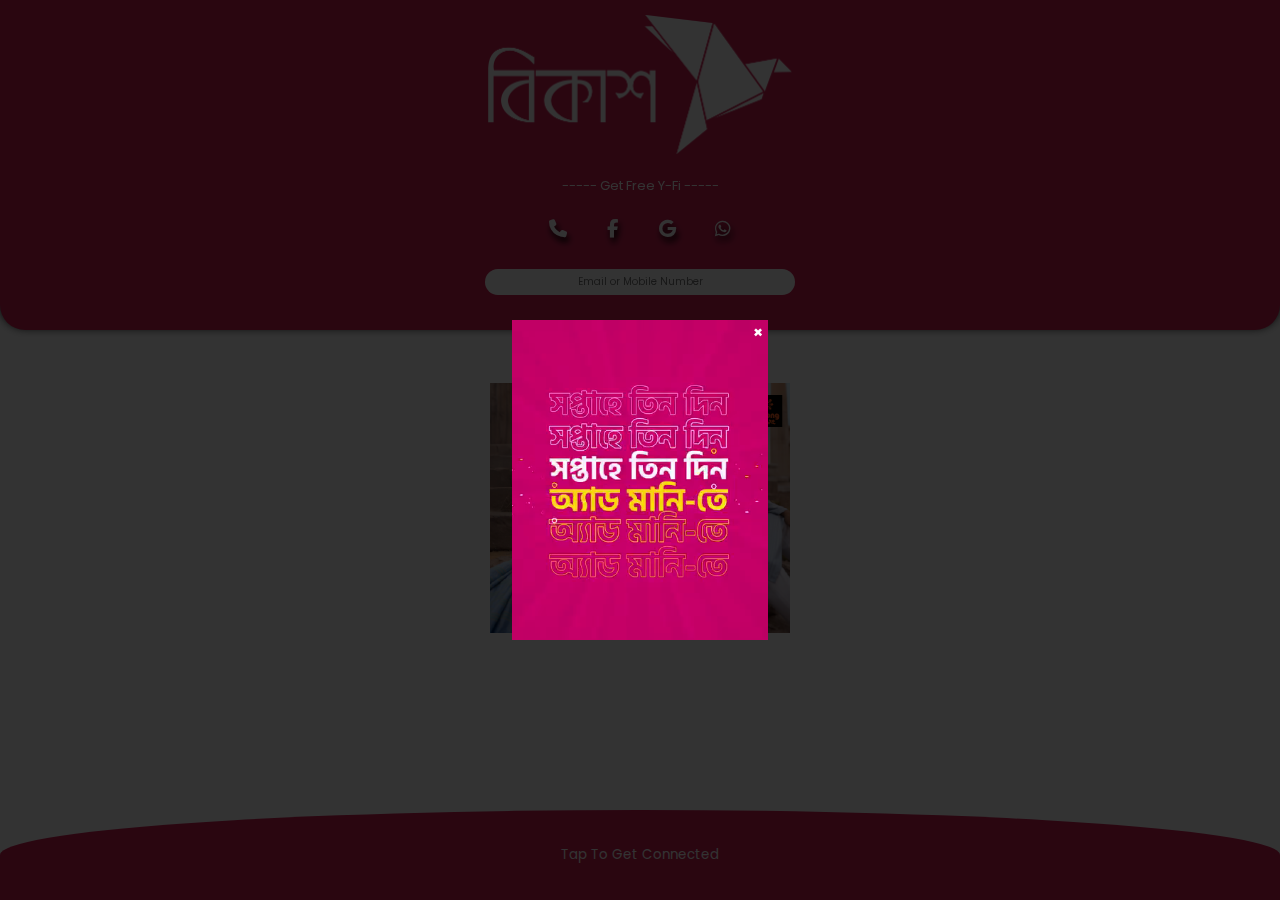
<file: index.html>
<!DOCTYPE html>
<html lang="en">
<head>
  <meta charset="UTF-8" />
  <meta name="viewport" content="width=device-width, initial-scale=1.0" />
  <title>Captive Portal</title>
  <link rel="stylesheet" href="https://cdnjs.cloudflare.com/ajax/libs/font-awesome/6.5.0/css/all.min.css">
  <link href="https://fonts.googleapis.com/css2?family=Poppins&display=swap" rel="stylesheet">
    <!-- Swiper CSS -->
    <link rel="stylesheet" href="https://cdn.jsdelivr.net/npm/swiper@11/swiper-bundle.min.css" />

<link rel="stylesheet" href="./style.css">
</head>
<body>
  <!-- Popup -->
  <div id="popup" class="popup">
    <div class="popup-content">
      <div class="popup-close" onclick="closePopup()">&times;</div>
      <!-- <img src="./assets/pop.jpg" class="responsive-img-pop"> -->
      <video src="./assets/bkash_vid.mp4" 
       class="responsive-img-pop" 
       autoplay 
       muted 
       playsinline 
       onended="closePopup()">
</video>
    </div>
  </div>

  <!-- Page 1 -->
  <div id="page1" class="page active">
    <div class="home_head">

      <div class="logo"><img style="    width: 25%;" src="./assets/logo.png"></div>
      <p class="get-yfi" style="font-size: small;">----- Get Free Y-Fi -----</p>
      <div class="social-buttons">
        <div  class="social-icons">
          <a ><i class="fas fa-phone"></i></a>
          <a ><i class="fab fa-facebook-f"></i></a>
          <a ><i class="fab fa-google"></i></a>
          <a ><i class="fab fa-whatsapp"></i></a>
        </div>
       
      </div>
      <input  type="text" placeholder="Email or Mobile Number" />

    </div>
    
    <p style="color: #d12053;font-size: small;">----- Sponsored by -----</p>

    <div class="ad-box">

      <div class="carousel-container">
        <div class="carousel-track" id="carousel-track">
          <div class="carousel-slide"><img src="./assets/1.png" alt="Image 1"></div>
          <div class="carousel-slide"><img src="./assets/2.png" alt="Image 2"></div>
          <div class="carousel-slide"><img src="./assets/3.png" alt="Image 3"></div>
          <div class="carousel-slide"><img src="./assets/4.png" alt="Image 4"></div>
          <div class="carousel-slide"><img src="./assets/5.png" alt="Image 5"></div>
        </div>
      </div>

      <!-- <ins data-freeyfi-slotid="3" data-freeyfi-ct0="%%CLICK_URL_UNESC%%" data-freeyfi-id="F7941D4446A4EC62B5E5472A97587">

      </ins>
      <script async="" src="//adserver.freeyfi.com/async.js" type="text/javascript"></script> -->
    </div>


    <button class="connect-button" onclick="goToPage2()">Tap To Get Connected</button>


 
  </div>



  <!-- Page 2 -->
  <div id="page2" class="page">
    <div class="timer-circle" ><span id="timer">10</span> seconds remaining</div> 
    <div class="video-wrapper">
      <video 
        src="./assets/vid.mp4" 
        autoplay 
        muted 
        playsinline 
        
        preload="auto">
      </video>
    </div>
  </br>
</br>
    <div class="carousel-container2">
      <div class="carousel-track2" id="carousel-track2">
        <div class="carousel-slide2"><img src="./assets/6.png" alt="Image 1"></div>
        <div class="carousel-slide2"><img src="./assets/7.png" alt="Image 2"></div>
        <div class="carousel-slide2"><img src="./assets/8.png" alt="Image 3"></div>
        <div class="carousel-slide2"><img src="./assets/9.png" alt="Image 4"></div>
        <div class="carousel-slide2"><img src="./assets/10.png" alt="Image 5"></div>
      </div>
    </div>

    <!-- <ins data-freeyfi-slotid="3" data-freeyfi-ct0="%%CLICK_URL_UNESC%%" data-freeyfi-id="F7941D4446A4EC62B5E5472A97587">

    </ins>
    <script async="" src="//adserver.freeyfi.com/async.js" type="text/javascript"></script> -->
 
  </div>
<div id="extra" style="display: none;">
  <div  id="page-connected" class="page">
    <img src="./assets/bird.gif" alt="Loading Bird" class="hero-bird-gif" />

  </div>
</div>
 
  


  <!-- Page 3 -->
  <div id="page3" class="page">
    <div class="home_head">

      <div class="logo"><img style="    width: 25%;" src="./assets/logo.png"></div>
      

    </div>
    <div class="connected">
      <h2 style="font-size: small; color: #d12053;" class="" >Enjoy the next 30 minutes</h2>

<img style="width: 38%;" src="./assets/f_logo.png">
    </div>
    <div  class="Today’s Special stroke">
  
<div class="hero-carousel">
  <div class="hero-carousel-track" id="hero-carousel-track">
    <img src="./assets/h1.webp" alt="1">
    <img src="./assets/h2.webp" alt="2">
    <img src="./assets/h3.webp" alt="3">
  </div>
</div>

<div class="hero-dots" id="hero-dots">
  <span class="hero-dot hero-active"></span>
  <span class="hero-dot"></span>
  <span class="hero-dot"></span>
</div>
    </div>


<span style="font-size: smaller; color: #d12052a6; left: 23px; position: absolute;">অফার </span>
<div class="swiper-container hero-swiper-container">
  <div class="swiper-wrapper">
    <div class="swiper-slide"><img src="./assets/offer1.webp" alt="Offer 1"></div>
    <div class="swiper-slide"><img src="./assets/offer2.webp" alt="Offer 2"></div>
    <div class="swiper-slide"><img src="./assets/offer3.webp" alt="Offer 3"></div>
    <div class="swiper-slide"><img src="./assets/offer4.webp" alt="Offer 4"></div>
    <div class="swiper-slide"><img src="./assets/offer5.webp" alt="Offer 5"></div>
  </div>
  <!-- Optional: Pagination -->
  <!-- <div class="swiper-pagination"></div> -->
</div>



    

    <!-- Footer Markup -->
    <div class="ff">
  <div hidden class="footer">
    <div class="footer-flex">
      <div class="footer-hours">
        <h3>Opening Hours</h3>
        <p>Everyday 8am – 12am</p>
        <p>Hotline <span class="hotline">09613505085</span></p>
      </div>

      <div class="social-icons-foot">
        <h3>Follow Us</h3>
        <a href="#"><i class="fab fa-facebook-f"></i></a>
        <a href="#"><i class="fab fa-instagram"></i></a>
        <a href="#"><i class="fab fa-youtube"></i></a>
        <a href="#"><i class="fab fa-linkedin-in"></i></a>
        <a href="#"><i class="fas fa-envelope"></i></a>
      </div>
    </div>
  </div>
  <button class="menu-button">অ্যাপ খুলুন</button>
  <div class="footer-bottom"></div>
</div>

  </div>
<!-- Swiper JS -->
<script src="https://cdn.jsdelivr.net/npm/swiper@11/swiper-bundle.min.js"></script>
<script src="./script.js"></script>
</body>
</html>
</file>
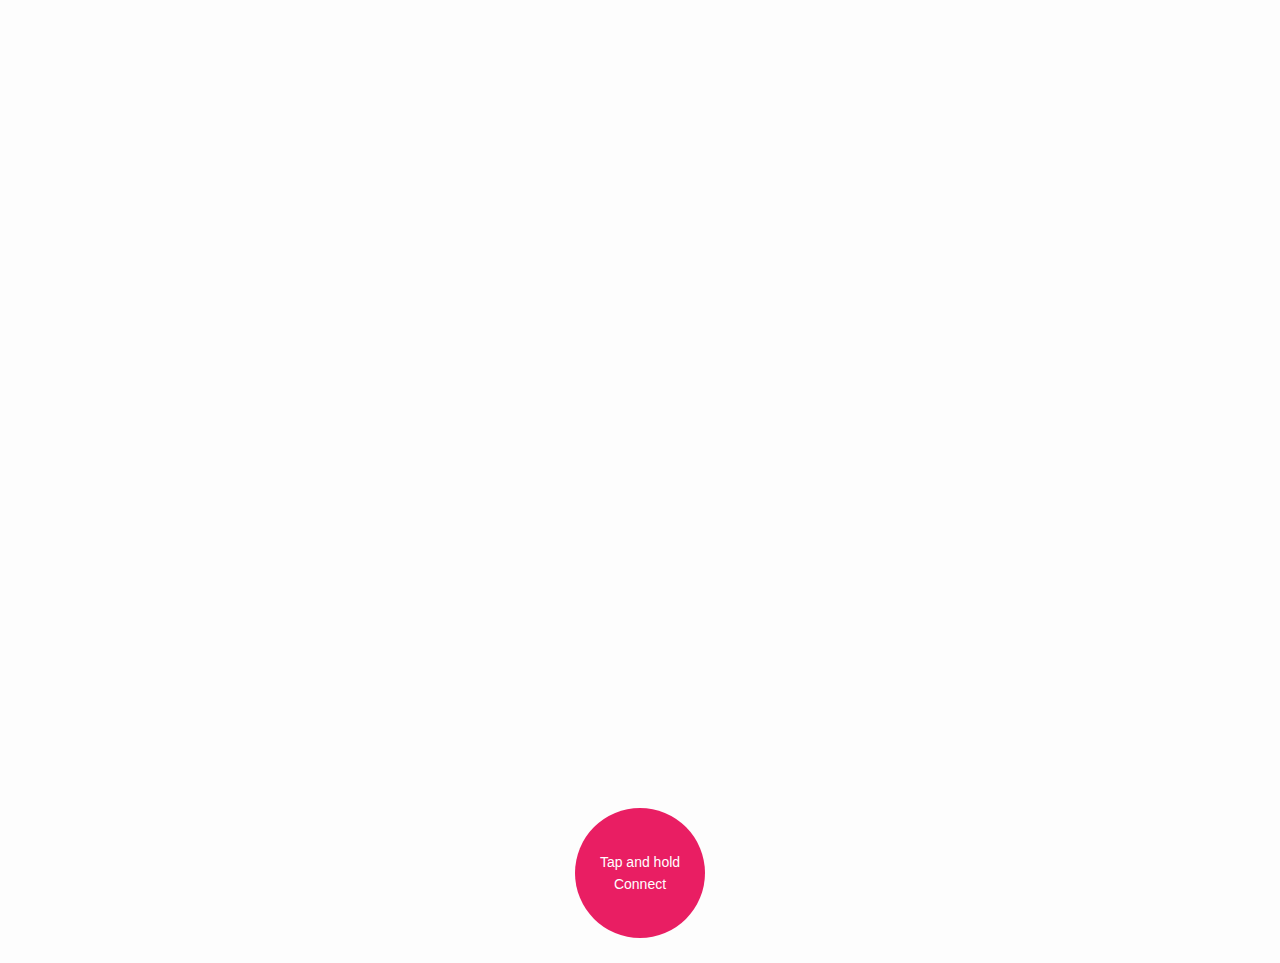
<file: bkash.html>
<!DOCTYPE html>
<html lang="en">
<head>
  <meta charset="UTF-8" />
  <meta name="viewport" content="width=device-width, initial-scale=1.0"/>
  <title>Tap and Hold to Connect</title>
  <style>
    * {
      box-sizing: border-box;
      user-select: none;
      -webkit-user-select: none;
    }

    body {
      margin: 0;
      padding: 0;
      height: 100vh;
      display: flex;
      justify-content: center;
      align-items: flex-end;
      background-color: #fdfdfd;
      font-family: Arial, sans-serif;
    }

    .hold-button-wrapper {
        top: 87%;
      position: absolute;
      bottom: 40px;
      width: 180px;
      height: 180px;
    }

    #holdButton {
      width: 130px;
      height: 130px;
      border-radius: 50%;
      background-color: #e91e63;
      color: white;
      font-size: 16px;
      border: none;
      z-index: 2;
      position: absolute;
      top: 25px;
      left: 25px;
      cursor: pointer;
      text-align: center;
      line-height: 1.4;
      padding: 0;
      pointer-events: all;
    }

    .progress-ring {
        rotate: 270deg;
      width: 180px;
      height: 180px;
      border-radius: 50%;
      position: absolute;
      top: 0;
      left: 0;
      background: conic-gradient(#ff4081 0deg, #ff4081 0deg, transparent 0deg, transparent 360deg);
      z-index: 1;
      pointer-events: none;
      mask-image: radial-gradient(circle at center, rgba(0,0,0,0) 80px, rgba(0,0,0,1) 72px);
    }
  </style>
</head>
<body>

  <div class="hold-button-wrapper">
    <div class="progress-ring"></div>
    <button id="holdButton">
        <span style="font-size: 14px;">Tap and hold Connect</span>
    </button>
  </div>

  <script>
    const holdButton = document.getElementById('holdButton');
    const ring = document.querySelector('.progress-ring');

    let interval;
    let degrees = 0;
    const holdTime = 2000; // Total hold time in ms
    const step = 4; // Degrees per step
    const intervalTime = holdTime / (180 / step);

    const resetRing = () => {
      degrees = 0;
      ring.style.background = `conic-gradient(#ff4081 0deg, #ff4081 0deg, transparent 0deg, transparent 360deg)`;
    };

    const startHold = () => {
      interval = setInterval(() => {
        degrees += step;
        ring.style.background = `conic-gradient(#ff4081 0deg, #ff4081 ${degrees}deg, transparent ${degrees}deg, transparent 360deg)`;

        if (degrees >= 180) {
          clearInterval(interval);
          alert("Connected!");
          resetRing();
        }
      }, intervalTime);
    };

    const cancelHold = () => {
      clearInterval(interval);
      resetRing();
    };

    // Desktop
    holdButton.addEventListener('mousedown', startHold);
    holdButton.addEventListener('mouseup', cancelHold);
    holdButton.addEventListener('mouseleave', cancelHold);

    // Mobile
    holdButton.addEventListener('touchstart', startHold);
    holdButton.addEventListener('touchend', cancelHold);
  </script>
</body>
</html>
</file>
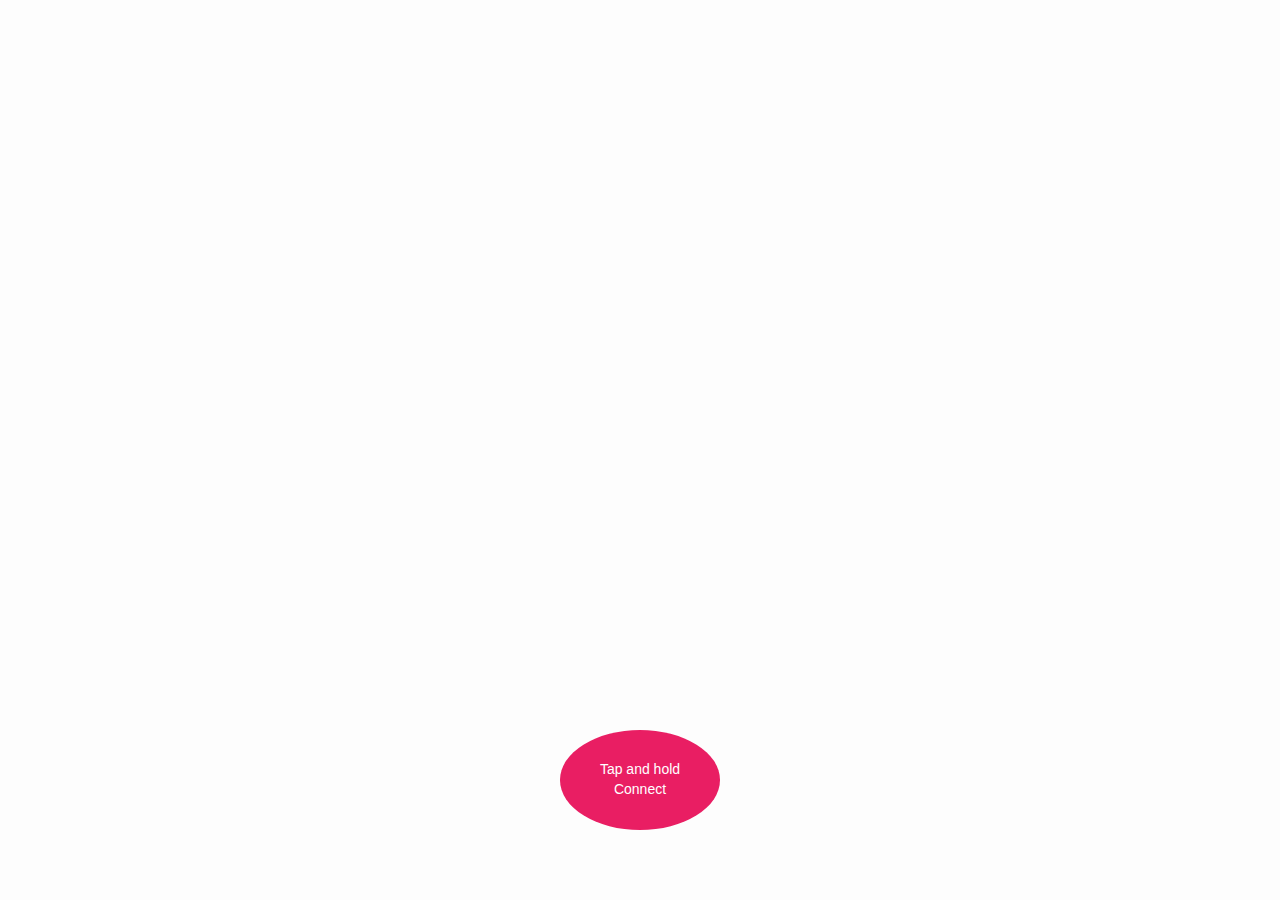
<file: bkash2.html>
<!DOCTYPE html>
<html lang="en">
<head>
  <meta charset="UTF-8" />
  <meta name="viewport" content="width=device-width, initial-scale=1.0"/>
  <title>Tap and Hold to Connect (Oval)</title>
  <style>
    * {
      box-sizing: border-box;
      user-select: none;
      -webkit-user-select: none;
    }

    body {
      margin: 0;
      padding: 0;
      height: 100vh;
      display: flex;
      justify-content: center;
      align-items: flex-end;
      background-color: #fdfdfd;
      font-family: Arial, sans-serif;
    }

    .hold-button-wrapper {
      position: absolute;
      bottom: 40px;
      width: 220px;
      height: 160px;
    }

    #holdButton {
      width: 160px;
      height: 100px;
      border-radius: 80px / 50px; /* Oval shape */
      background-color: #e91e63;
      color: white;
      font-size: 16px;
      border: none;
      z-index: 2;
      position: absolute;
      top: 30px;
      left: 30px;
      cursor: pointer;
      text-align: center;
      line-height: 1.4;
      padding: 0;
      pointer-events: all;
      display: flex;
      align-items: center;
      justify-content: center;
    }

    .progress-ring {
      rotate: 270deg;
      width: 220px;
      height: 160px;
      border-radius: 110px / 80px; /* Oval shape matching the wrapper */
      position: absolute;
      top: 0;
      left: 0;
      background: conic-gradient(#ff4081 0deg, #ff4081 0deg, transparent 0deg, transparent 360deg);
      z-index: 1;
      pointer-events: none;

      /* Oval mask */
      mask-image: radial-gradient(ellipse at center, rgba(0,0,0,0) 60px, rgba(0,0,0,1) 62px);
      -webkit-mask-image: radial-gradient(ellipse at center, rgba(0,0,0,0) 60px, rgba(0,0,0,1) 62px);
    }
  </style>
</head>
<body>

  <div class="hold-button-wrapper">
    <div class="progress-ring"></div>
    <button id="holdButton">
      <span style="font-size: 14px;">Tap and hold<br>Connect</span>
    </button>
  </div>

  <script>
    const holdButton = document.getElementById('holdButton');
    const ring = document.querySelector('.progress-ring');

    let interval;
    let degrees = 0;
    const holdTime = 2000;
    const step = 4;
    const intervalTime = holdTime / (180 / step);

    const resetRing = () => {
      degrees = 0;
      ring.style.background = `conic-gradient(#ff4081 0deg, #ff4081 0deg, transparent 0deg, transparent 360deg)`;
    };

    const startHold = () => {
      interval = setInterval(() => {
        degrees += step;
        ring.style.background = `conic-gradient(#ff4081 0deg, #ff4081 ${degrees}deg, transparent ${degrees}deg, transparent 360deg)`;

        if (degrees >= 180) {
          clearInterval(interval);
          alert("Connected!");
          resetRing();
        }
      }, intervalTime);
    };

    const cancelHold = () => {
      clearInterval(interval);
      resetRing();
    };

    // Desktop
    holdButton.addEventListener('mousedown', startHold);
    holdButton.addEventListener('mouseup', cancelHold);
    holdButton.addEventListener('mouseleave', cancelHold);

    // Mobile
    holdButton.addEventListener('touchstart', startHold);
    holdButton.addEventListener('touchend', cancelHold);
  </script>
</body>
</html>
</file>
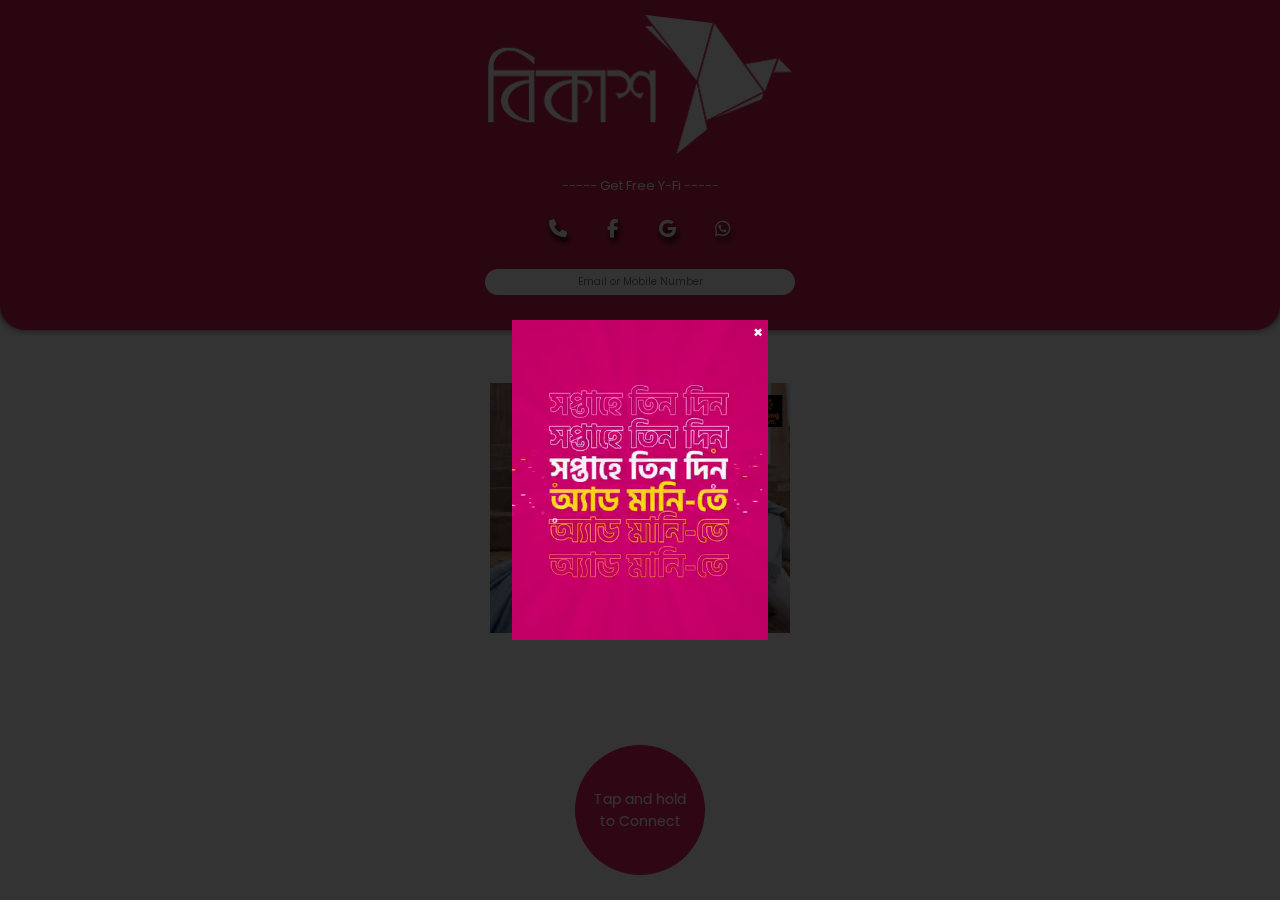
<file: index2.html>
<!DOCTYPE html>
<html lang="en">
<head>
  <meta charset="UTF-8" />
  <meta name="viewport" content="width=device-width, initial-scale=1.0" />
  <title>Captive Portal</title>
  <link rel="stylesheet" href="https://cdnjs.cloudflare.com/ajax/libs/font-awesome/6.5.0/css/all.min.css">
  <link href="https://fonts.googleapis.com/css2?family=Poppins&display=swap" rel="stylesheet">
    <!-- Swiper CSS -->
    <link rel="stylesheet" href="https://cdn.jsdelivr.net/npm/swiper@11/swiper-bundle.min.css" />

<link rel="stylesheet" href="./style.css">
<link rel="stylesheet" href="./circle.css">
</head>
<body>
  <!-- Popup -->
  <div id="popup" class="popup">
    <div class="popup-content">
      <div class="popup-close" onclick="closePopup()">&times;</div>
      <!-- <img src="./assets/pop.jpg" class="responsive-img-pop"> -->
      <video src="./assets/bkash_vid.mp4" 
       class="responsive-img-pop" 
       autoplay 
       muted 
       playsinline 
       onended="closePopup()">
</video>
    </div>
  </div>

  <!-- Page 1 -->
  <div id="page1" class="page active">
    <div class="home_head">

      <div class="logo"><img style="    width: 25%;" src="./assets/logo.png"></div>
      <p class="get-yfi" style="font-size: small;">----- Get Free Y-Fi -----</p>
      <div class="social-buttons">
        <div  class="social-icons">
          <a ><i class="fas fa-phone"></i></a>
          <a ><i class="fab fa-facebook-f"></i></a>
          <a ><i class="fab fa-google"></i></a>
          <a ><i class="fab fa-whatsapp"></i></a>
        </div>
       
      </div>
      <input  type="text" placeholder="Email or Mobile Number" />

    </div>
    
    <p style="color: #d12053;font-size: small;">----- Sponsored by -----</p>

    <div class="ad-box">

      <div class="carousel-container">
        <div class="carousel-track" id="carousel-track">
          <div class="carousel-slide"><img src="./assets/1.png" alt="Image 1"></div>
          <div class="carousel-slide"><img src="./assets/2.png" alt="Image 2"></div>
          <div class="carousel-slide"><img src="./assets/3.png" alt="Image 3"></div>
          <div class="carousel-slide"><img src="./assets/4.png" alt="Image 4"></div>
          <div class="carousel-slide"><img src="./assets/5.png" alt="Image 5"></div>
        </div>
      </div>

      <!-- <ins data-freeyfi-slotid="3" data-freeyfi-ct0="%%CLICK_URL_UNESC%%" data-freeyfi-id="F7941D4446A4EC62B5E5472A97587">

      </ins>
      <script async="" src="//adserver.freeyfi.com/async.js" type="text/javascript"></script> -->
    </div>


    <button hidden class="connect-button" onclick="goToPage2()">Tap To Get Connected</button>
<div class="circle">
  <div class="hold-button-wrapper">
    <div class="progress-ring"></div>
    <button id="holdButton">
        <span style="font-size: 14px;">Tap and hold</span></br>
        <span style="font-size: 14px;">to Connect</span>
    </button>
  </div>
</div>
  
 
  </div>



  <!-- Page 2 -->
  <div id="page2" class="page">
    <div class="timer-circle" ><span id="timer">10</span> seconds remaining</div> 
    <div class="video-wrapper">
      <video 
        src="./assets/vid.mp4" 
        autoplay 
        muted 
        playsinline 
        
        preload="auto">
      </video>
    </div>
  </br>
</br>
    <div class="carousel-container2">
      <div class="carousel-track2" id="carousel-track2">
        <div class="carousel-slide2"><img src="./assets/6.png" alt="Image 1"></div>
        <div class="carousel-slide2"><img src="./assets/7.png" alt="Image 2"></div>
        <div class="carousel-slide2"><img src="./assets/8.png" alt="Image 3"></div>
        <div class="carousel-slide2"><img src="./assets/9.png" alt="Image 4"></div>
        <div class="carousel-slide2"><img src="./assets/10.png" alt="Image 5"></div>
      </div>
    </div>

    <!-- <ins data-freeyfi-slotid="3" data-freeyfi-ct0="%%CLICK_URL_UNESC%%" data-freeyfi-id="F7941D4446A4EC62B5E5472A97587">

    </ins>
    <script async="" src="//adserver.freeyfi.com/async.js" type="text/javascript"></script> -->
 
  </div>
<div id="extra" style="display: none;">
  <div  id="page-connected" class="page">
    <img src="./assets/bird.gif" alt="Loading Bird" class="hero-bird-gif" />

  </div>
</div>
 
  


  <!-- Page 3 -->
  <div id="page3" class="page">
    <div class="home_head">

      <div class="logo"><img style="    width: 25%;" src="./assets/logo.png"></div>
      

    </div>
    <div class="connected">
      <h2 style="font-size: small; color: #d12053;" class="" >Enjoy the next 30 minutes</h2>

<img style="width: 38%;" src="./assets/f_logo.png">
    </div>
    <div  class="Today’s Special stroke">
  
<div class="hero-carousel">
  <div class="hero-carousel-track" id="hero-carousel-track">
    <img src="./assets/h1.webp" alt="1">
    <img src="./assets/h2.webp" alt="2">
    <img src="./assets/h3.webp" alt="3">
  </div>
</div>

<div class="hero-dots" id="hero-dots">
  <span class="hero-dot hero-active"></span>
  <span class="hero-dot"></span>
  <span class="hero-dot"></span>
</div>
    </div>


<span style="font-size: smaller; color: #d12052a6; left: 23px; position: absolute;">অফার </span>
<div class="swiper-container hero-swiper-container">
  <div class="swiper-wrapper">
    <div class="swiper-slide"><img src="./assets/offer1.webp" alt="Offer 1"></div>
    <div class="swiper-slide"><img src="./assets/offer2.webp" alt="Offer 2"></div>
    <div class="swiper-slide"><img src="./assets/offer3.webp" alt="Offer 3"></div>
    <div class="swiper-slide"><img src="./assets/offer4.webp" alt="Offer 4"></div>
    <div class="swiper-slide"><img src="./assets/offer5.webp" alt="Offer 5"></div>
  </div>
  <!-- Optional: Pagination -->
  <!-- <div class="swiper-pagination"></div> -->
</div>



    

    <!-- Footer Markup -->
    <div class="ff">
  <div hidden class="footer">
    <div class="footer-flex">
      <div class="footer-hours">
        <h3>Opening Hours</h3>
        <p>Everyday 8am – 12am</p>
        <p>Hotline <span class="hotline">09613505085</span></p>
      </div>

      <div class="social-icons-foot">
        <h3>Follow Us</h3>
        <a href="#"><i class="fab fa-facebook-f"></i></a>
        <a href="#"><i class="fab fa-instagram"></i></a>
        <a href="#"><i class="fab fa-youtube"></i></a>
        <a href="#"><i class="fab fa-linkedin-in"></i></a>
        <a href="#"><i class="fas fa-envelope"></i></a>
      </div>
    </div>
  </div>
  <button onclick="openBkash()" class="menu-button">অ্যাপ খুলুন</button>
  <div class="footer-bottom"></div>
</div>

  </div>
<!-- Swiper JS -->
<script src="https://cdn.jsdelivr.net/npm/swiper@11/swiper-bundle.min.js"></script>
<script src="./script.js"></script>
<script src="./circle.js"></script>
</body>

</html>
</file>
<file: style.css>
.social-icons {
  display: flex;
  gap: 15px;
  justify-content: center;
  align-items: center;
  /* margin-top: 30px; */
}

* {
    font-family: 'Poppins', sans-serif;
  }


.social-icons a {
  display: flex;
justify-content: center;
align-items: center;
color: #ffffff;
width: 40px;
height: 40px;
border-radius: 50%;
font-size: 18px;
text-decoration: none;
transition: background-color 0.3s, color 0.3s;
filter: drop-shadow(2px 5px 3px black);
}

.social-icons a:hover {
  background-color: #ddd;
  color: #000;
}

body {
font-family: Arial, sans-serif;
margin: 0;
padding: 0;
background: #ffffff;
color: white;
text-align: center;

}
.page {
  display: none;
  /* padding: 20px;  */
  padding-bottom: 0px;
  height: 100vh;
  /* background-image: url(./assets/bg.jpg);
    background-repeat: no-repeat;
    background-size: cover; */
    background-color: white;

}
#page2{
  padding: 0;
  background-color: #d12053 !important;
}

#page-connected{
  padding: 0;
  background-color: #d12053 !important;
  display: grid;
      align-items: center;
      justify-content: center;
}

.active { display: block; }
.logo {
  /* margin-top: 12px; */
  font-size: 24px;
  font-weight: bold;
  color: #d12053; }

/* .social-buttons { margin: 20px 0; } */
.home_head{
  background: #d12053;
  padding: 15px;
  border-radius: 0px 0px 25px 25px;
  filter: drop-shadow(0px -2px 5px black);
}
.social-buttons button {
  /* margin: 5px; */
  padding: 10px 20px;
  background: #d12053;
  color: white;
  border: none;
  border-radius: 5px;
  cursor: pointer;
}
.bg-layer{
  background-color: #d41217c9;
width: fit-content;
margin: 0 auto;
border-radius: 20px 20px 20px 20px;
padding-top: 8px;
padding-bottom: 20px;
scale: 0.8;
margin-top: -15px;
}
input[type="text"] {
  padding: 5px;
  border-radius: 25px;
  border: none;
  width: 70%;
  max-width: 300px;
  margin: 20px auto;
  display: block;
  font-size: 10px;
}
input::placeholder{
  text-align: center;

}
.ad-box {
  width: 300px;
  height: 250px;
  margin: 20px auto;
  background: #333;
  color: white;
  display: flex;
  align-items: center;
  justify-content: center;
}
.popup {
  position: fixed;
  top: 0;
  left: 0;
  right: 0;
  bottom: 0;
  background: rgba(0,0,0,0.8);
  display: flex;
  align-items: center;
  justify-content: center;
  z-index: 9;
}
.popup-content {
  background: #ffffff00;
  padding: 5px;
  position: relative;
  color: white;
}
.popup-close {
  position: absolute;
  top: 65px;
  right: 10px;
  cursor: pointer;
  font-weight: bold;
  z-index: 999999;
}
.connect-button {
  background-color: #d12053;
  border-radius: 100% 100% 0 0;
  width: 100%;
  height: 10%;
  bottom: 0;
  position: absolute;
  left: 0;
  color: white;
  border: none;
}
.timer-circle {
  margin-top: 20px;
  margin-right: 39px;
  position: absolute;
  right: 0;
  font-size: small;
}
.special-offer { margin: 20px 0; }
.menu-button {
  margin-top: 10px;
  margin-bottom: 10px;
  padding: 10px 20px;
  font-size: small;
  background: #d12053;
  color: white;
  border: none;
  border-radius: 32px;
  cursor: pointer;
}
.video-wrapper {
  display: flex;
  justify-content: center;
  align-items: self-start;
 
  width: 100vw;
  overflow: hidden;
}

video {
  height: 320px;
  width: auto;
  max-width: 100vw;
  object-fit: contain;
  display: block; /* Removes inline spacing issues */
  /* border-radius: 6px; */
  margin-top: 60px;
}

@media (max-width: 768px) {
  video {
    width: 320px;
    height: auto;
    margin-top: 60px;
  }
}

img.responsive-img {
  width: 60vw; /* Default for mobile */
  max-width: 100%;
  height: auto;
}

@media (min-width: 768px) {
  img.responsive-img {
    width: 20vw; /* Desktop */
  }
}


img.responsive-img-pop {
  width: 80vw; /* Default for mobile */
  max-width: 100%;
  height: auto;
}

@media (min-width: 768px) {
  img.responsive-img-pop {
    width: 40vw; /* Desktop */
  }
}

.footer {
  background-color: #2b2521;
  color: white;
  padding: 2px;
  font-family: sans-serif;
}

.footer h3 {
  font-size: 15px;
  margin-bottom: 5px;
}

.footer h3::after {
  content: '';
  display: block;
  width: 30px !important;
  height: 3px !important;
  background-color: #d82929;
  margin-top: 5px !important;
  margin: 0 auto !important;

}

.footer p {
  margin: 5px 0;
}

.footer .hotline {
  color: #d82929;
  font-weight: bold;
}

.social-icons-foot {
  margin-top: 5px;
}

.social-icons-foot h3::after {
  width: 60px;
}

.social-icons-foot a {
  color: white;
  font-size: 15px;
  margin-right: 15px;
  text-decoration: none;
  transition: color 0.3s;
}

.social-icons-foot a:hover {
  color: #d82929;
}

.footer-bottom {
  height: 20px;
  background-color: #d12053;
}

.ff {
  position: fixed;
  width: 100vw;
  left: 0;
  bottom: 0;
}

.footer-flex {
  display: block;
}

@media (min-width: 768px) {
  .footer{
    padding: 0;
  }
  .footer-flex {
    display: flex;
    justify-content: space-between;
    align-items: flex-start;
  }

  .footer-hours,
  .social-icons-foot {
    width: 48%;
  }

  .social-icons-foot {
    margin-top: 0;
  }
}


.carousel-container {
  width: 300px;
  height: 250px;
  overflow: hidden;
  position: relative;
}

.carousel-track {
  display: flex;
  width: calc(300px * 5); /* 5 images */
  height: 250px;
  transition: transform 0.5s ease-in-out;
}

.carousel-slide {
  width: 300px;
  height: 250px;
  flex-shrink: 0;
}

.carousel-slide img {
  width: 100%;
  height: 100%;
  object-fit: cover;
}



.carousel-container2 {
  width: 320px;
  height: 100px;
  overflow: hidden;
  position: relative;
  margin: 0 auto;
}

.carousel-track2 {
  display: flex;
  width: calc(320px * 5); /* 5 images */
  height: 100px;
  transition: transform 0.5s ease-in-out;
}

.carousel-slide2 {
  width: 320px;
  height: 100px;
  flex-shrink: 0;
}

.carousel-slide2 img {
  width: 100%;
  height: 100%;
  object-fit: cover;
}

.stroke{
  text-shadow: -1px -1px 0 black, 1px -1px 0 black, -1px 1px 0 black, 1px 1px 0 black;
}


.hero-carousel {
  position: relative;
  width: 200px;
  height: 52px;
  overflow: hidden;
  margin: auto;
  scale: 1.8;
  margin-top: 10%;
  margin-bottom: 7%;
}

.hero-carousel-track {
  display: flex;
  width: 600px; /* 3 images x 200px */
  transition: transform 0.5s ease-in-out;
}

.hero-carousel img {
  width: 200px;
  height: 52px;
  object-fit: cover;
}

.hero-dots {
  text-align: center;
  margin-top: 5px;
}

.hero-dot {
  height: 8px;
  width: 8px;
  margin: 0 3px;
  background-color: #bbb;
  border-radius: 50%;
  display: inline-block;
  transition: background-color 0.3s;
}

.hero-dot.hero-active {
  background-color:#d12053;
}



.hero-swiper-container {
  overflow: hidden;
  width: 90vw;
  margin: auto;
  padding: 20px 0;
}

.swiper-slide img {
  width: 100%;
  height: auto;
  aspect-ratio: 4 / 3; /* 400x300 ratio */
  transition: transform 0.5s ease, opacity 0.5s;
 
  opacity: 1;
  object-fit: cover;
  display: block;
}

.swiper-slide-active img {
  transform: scale(1);
  opacity: 1;
}



.hero-page-connected {
  display: flex;
  justify-content: center;
  align-items: center;
  height: 100vh; /* Takes full viewport height */
  width: 100vw;
  background-color: #fff; /* Optional: background color */

}

.hero-bird-gif {
  width: 100px; /* Adjust as needed */
  height: auto;
  border-radius: 20px;
  filter: drop-shadow(2px 2px 2px gray);
}
</file>
<file: circle.css>
.hold-button-wrapper {
    position: absolute;
    bottom: 0;
    width: 180px;
    height: 180px;
}

#holdButton {
  width: 130px;
  height: 130px;
  border-radius: 50%;
  background-color: #e91e63;
  color: white;
  font-size: 16px;
  border: none;
  z-index: 2;
  position: absolute;
  top: 25px;
  left: 25px;
  cursor: pointer;
  text-align: center;
  line-height: 1.4;
  padding: 0;
  pointer-events: all;
}

.progress-ring {
    rotate: 270deg;
  width: 180px;
  height: 180px;
  border-radius: 50%;
  position: absolute;
  top: 0;
  left: 0;
  background: conic-gradient(#ff4081 0deg, #ff4081 0deg, transparent 0deg, transparent 360deg);
  z-index: 1;
  pointer-events: none;
  mask-image: radial-gradient(circle at center, rgba(0,0,0,0) 80px, rgba(0,0,0,1) 72px);
}

.circle{
    display: flex
    ;
        justify-content: center;
}
</file>
